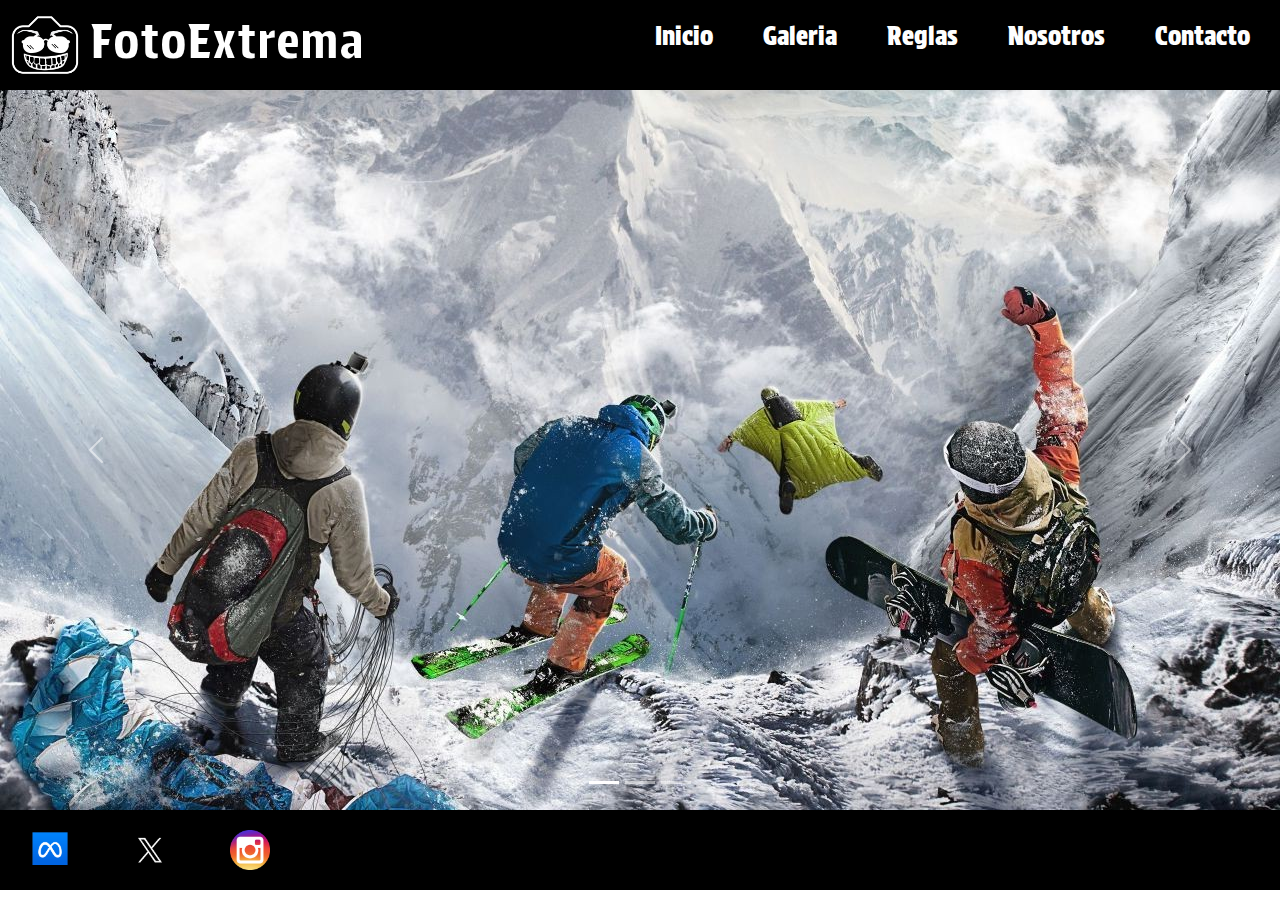
<file: index.html>
<!DOCTYPE html>
<html lang="en">
<head>
    <meta charset="UTF-8">
    <meta name="viewport" content="width=device-width, initial-scale=1.0">
    <title>Inicio</title>
    <link rel="stylesheet" href="css\styles.css">
    <link rel="preconnect" href="https://fonts.googleapis.com">
    <link rel="preconnect" href="https://fonts.gstatic.com" crossorigin>
    <link href="https://fonts.googleapis.com/css2?family=Protest+Strike&family=Sen&family=Special+Elite&display=swap" rel="stylesheet">
    <link href="https://cdn.jsdelivr.net/npm/bootstrap@5.3.3/dist/css/bootstrap.min.css" rel="stylesheet" integrity="sha384-QWTKZyjpPEjISv5WaRU9OFeRpok6YctnYmDr5pNlyT2bRjXh0JMhjY6hW+ALEwIH" crossorigin="anonymous"> 
    <!-- Este link va en el head en HTML y al final del body en JS -->
  </head>
<body>
    <header>
        <a href="./index.html" class="logoPagina">
            <img src="img\FotoExtrema1.png" class="logo" alt="Logo-ExtremeFocus">
            <h1 class="nombreSitio">FotoExtrema</h1>
        </a>
        <nav>
            <ul>
                <li> <a href="./index.html">Inicio</a> </li>
                <li> <a href="./pages/galeria.html">Galeria</a> </li>
                <li> <a href="./pages/reglas.html">Reglas</a> </li>
                <li> <a href="./pages/nosotros.html">Nosotros</a> </li>
                <li> <a href="./pages/contacto.html">Contacto</a> </li>
            </ul>
        </nav>
    </header>
    <main> 
            <div id="carouselExampleCaptions" class="carousel slide">
                <div class="carousel-indicators">
                  <button type="button" data-bs-target="#carouselExampleCaptions" data-bs-slide-to="0" class="active" aria-current="true" aria-label="Slide 1"></button>
                  <button type="button" data-bs-target="#carouselExampleCaptions" data-bs-slide-to="1" aria-label="Slide 2"></button>
                  <button type="button" data-bs-target="#carouselExampleCaptions" data-bs-slide-to="2" aria-label="Slide 3"></button>
                </div>
                <div class="carousel-inner">
                  <div class="carousel-item active">
                    <img src="img/DeportistasEnCimaDeMontaña.jpg" class="d-block w-100" alt="Deportistas en la cima de la montaña">
                    <div class="carousel-caption d-none d-md-block">
                     <!-- <h5>Descripcion de imagen</h5>
                      <p>Texto</p>-->
                    </div>
                  </div>
                  <div class="carousel-item">
                    <img src="img\colgandoDeTerraza.jpg" class="d-block w-100" alt="Hombre colgando de terraza con sus manos sobre ciudad">
                    <div class="carousel-caption d-none d-md-block">
                    <!--  <h5>Descripcion de imagen</h5>
                      <p>Texto</p>-->
                    </div>
                  </div>
                  <div class="carousel-item">
                    <img src="img\buceandoConTiburones.webp" class="d-block w-100" alt="Buzos bajo el mar rodeados de tiburones">
                    <div class="carousel-caption d-none d-md-block">
                      <!--<h5>Descripcion de imagen</h5>
                      <p>Texto</p>-->
                    </div>
                  </div>
                </div>
                <button class="carousel-control-prev" type="button" data-bs-target="#carouselExampleCaptions" data-bs-slide="prev">
                  <span class="carousel-control-prev-icon" aria-hidden="true"></span>
                  <span class="visually-hidden">Previous</span>
                </button>
                <button class="carousel-control-next" type="button" data-bs-target="#carouselExampleCaptions" data-bs-slide="next">
                  <span class="carousel-control-next-icon" aria-hidden="true"></span>
                  <span class="visually-hidden">Next</span>
                </button>
            </div>  

    </main>
    <footer>
      <a href="https://www.facebook.com/" target="_blank"><img src="../img/MetaLogo.png" alt="Logo Meta"></a>
      <a href="https://twitter.com/" target="_blank"><img src="../img/XLogo.png" alt="Logo X"></a>
      <a href="https://www.instagram.com/" target="_blank"><img src="../img/InstagramLogo.png" alt="Logo Instagram"></a>
    </footer>
    <script src="https://cdn.jsdelivr.net/npm/bootstrap@5.3.3/dist/js/bootstrap.bundle.min.js" integrity="sha384-YvpcrYf0tY3lHB60NNkmXc5s9fDVZLESaAA55NDzOxhy9GkcIdslK1eN7N6jIeHz" crossorigin="anonymous"></script>
</body>
</html>
</file>
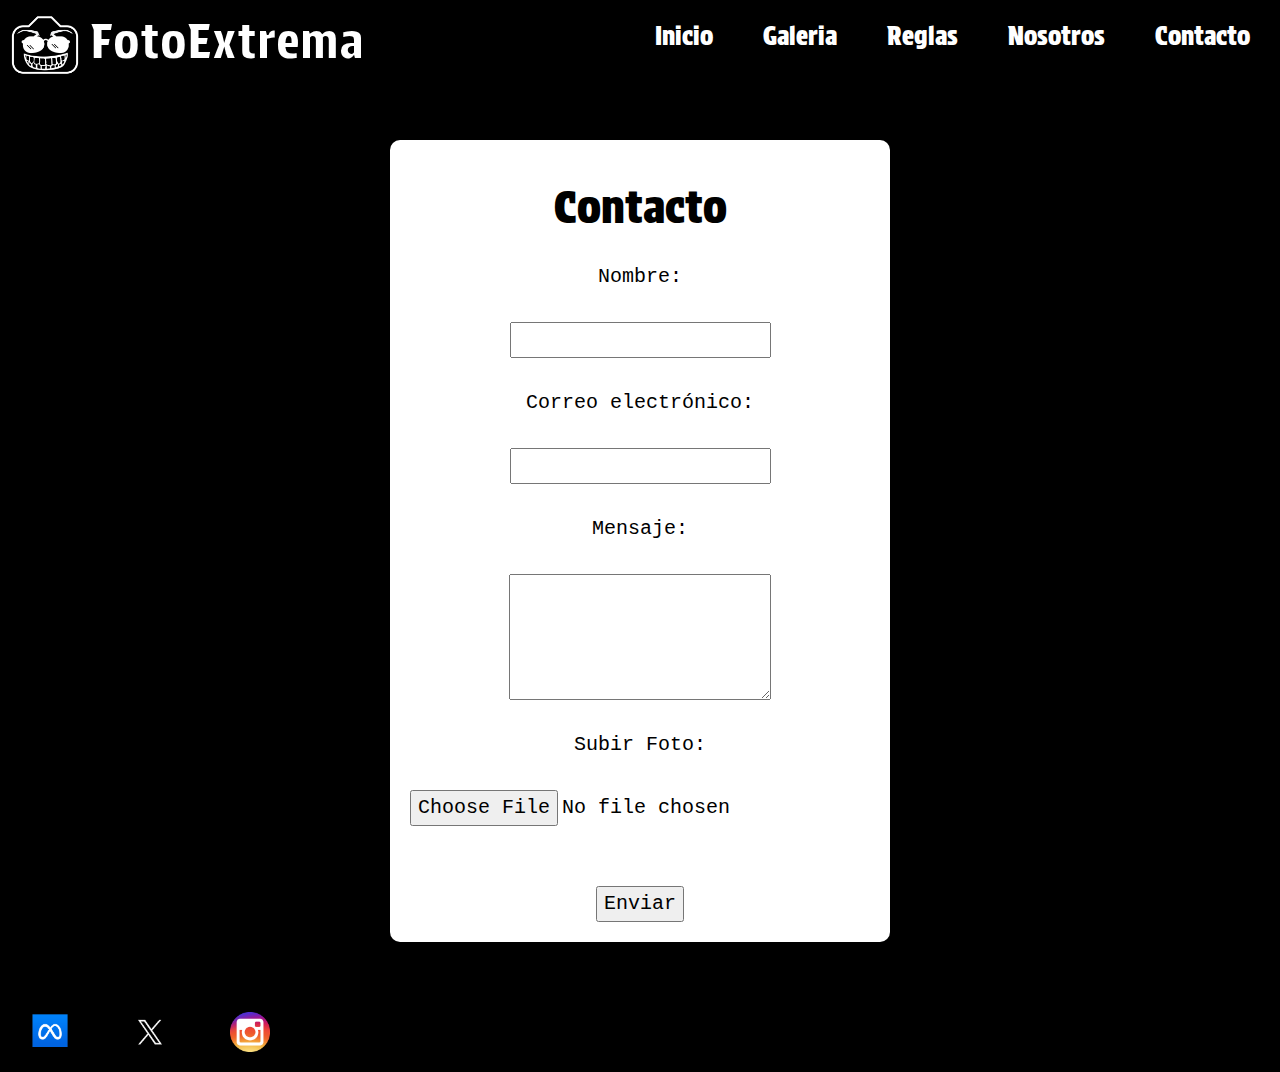
<file: pages/contacto.html>
<!DOCTYPE html>
<html lang="en">
<head>
    <meta charset="UTF-8">
    <meta name="viewport" content="width=device-width, initial-scale=1.0">
    <title>Contacto</title>
    <link rel="stylesheet" href="../css/styles.css">
    <link rel="preconnect" href="https://fonts.googleapis.com">
    <link rel="preconnect" href="https://fonts.gstatic.com" crossorigin>
    <link href="https://fonts.googleapis.com/css2?family=Protest+Strike&family=Sen&family=Special+Elite&display=swap" rel="stylesheet">
    <link href="https://cdn.jsdelivr.net/npm/bootstrap@5.3.3/dist/css/bootstrap.min.css" rel="stylesheet" integrity="sha384-QWTKZyjpPEjISv5WaRU9OFeRpok6YctnYmDr5pNlyT2bRjXh0JMhjY6hW+ALEwIH" crossorigin="anonymous">
</head>
<body>
    <header>
        <a href="../index.html" class="logoPagina">
            <img src="../img/FotoExtrema1.png" class="logo" alt="Logo-ExtremeFocus">
            <h1 class="nombreSitio">FotoExtrema</h1>
        </a>
        <nav>
            <ul>
                <li><a href="../index.html">Inicio</a></li>
                <li><a href="./galeria.html">Galeria</a></li>
                <li><a href="./reglas.html">Reglas</a></li>
                <li><a href="./nosotros.html">Nosotros</a></li>
                <li><a href="./contacto.html">Contacto</a></li>
            </ul>
        </nav>
    </header>
    <main>
        <div class="formulario">
            <form>
                <h1 class="contactoTitulo">Contacto</h1>
                <label for="nombre">Nombre:</label><br>
                <input type="text" id="nombre" name="nombre" required><br>
        
                <label for="email">Correo electrónico:</label><br>
                <input type="email" id="email" name="email" required><br>
        
                <label for="mensaje">Mensaje:</label><br>
                <textarea id="mensaje" name="mensaje" rows="4" required></textarea><br>
        
                <label for="foto">Subir Foto:</label><br>
                <input type="file" id="foto" name="foto" accept="image/*"><br><br>
        
                <input type="submit" value="Enviar">
            </form>
        </div>      
    </main>
    <footer>
        <a href="https://www.facebook.com/" target="_blank"><img src="../img/MetaLogo.png" alt="Logo Meta"></a>
        <a href="https://twitter.com/" target="_blank"><img src="../img/XLogo.png" alt="Logo X"></a>
        <a href="https://www.instagram.com/" target="_blank"><img src="../img/InstagramLogo.png" alt="Logo Instagram"></a>
    </footer>
</body>
</html>
</file>
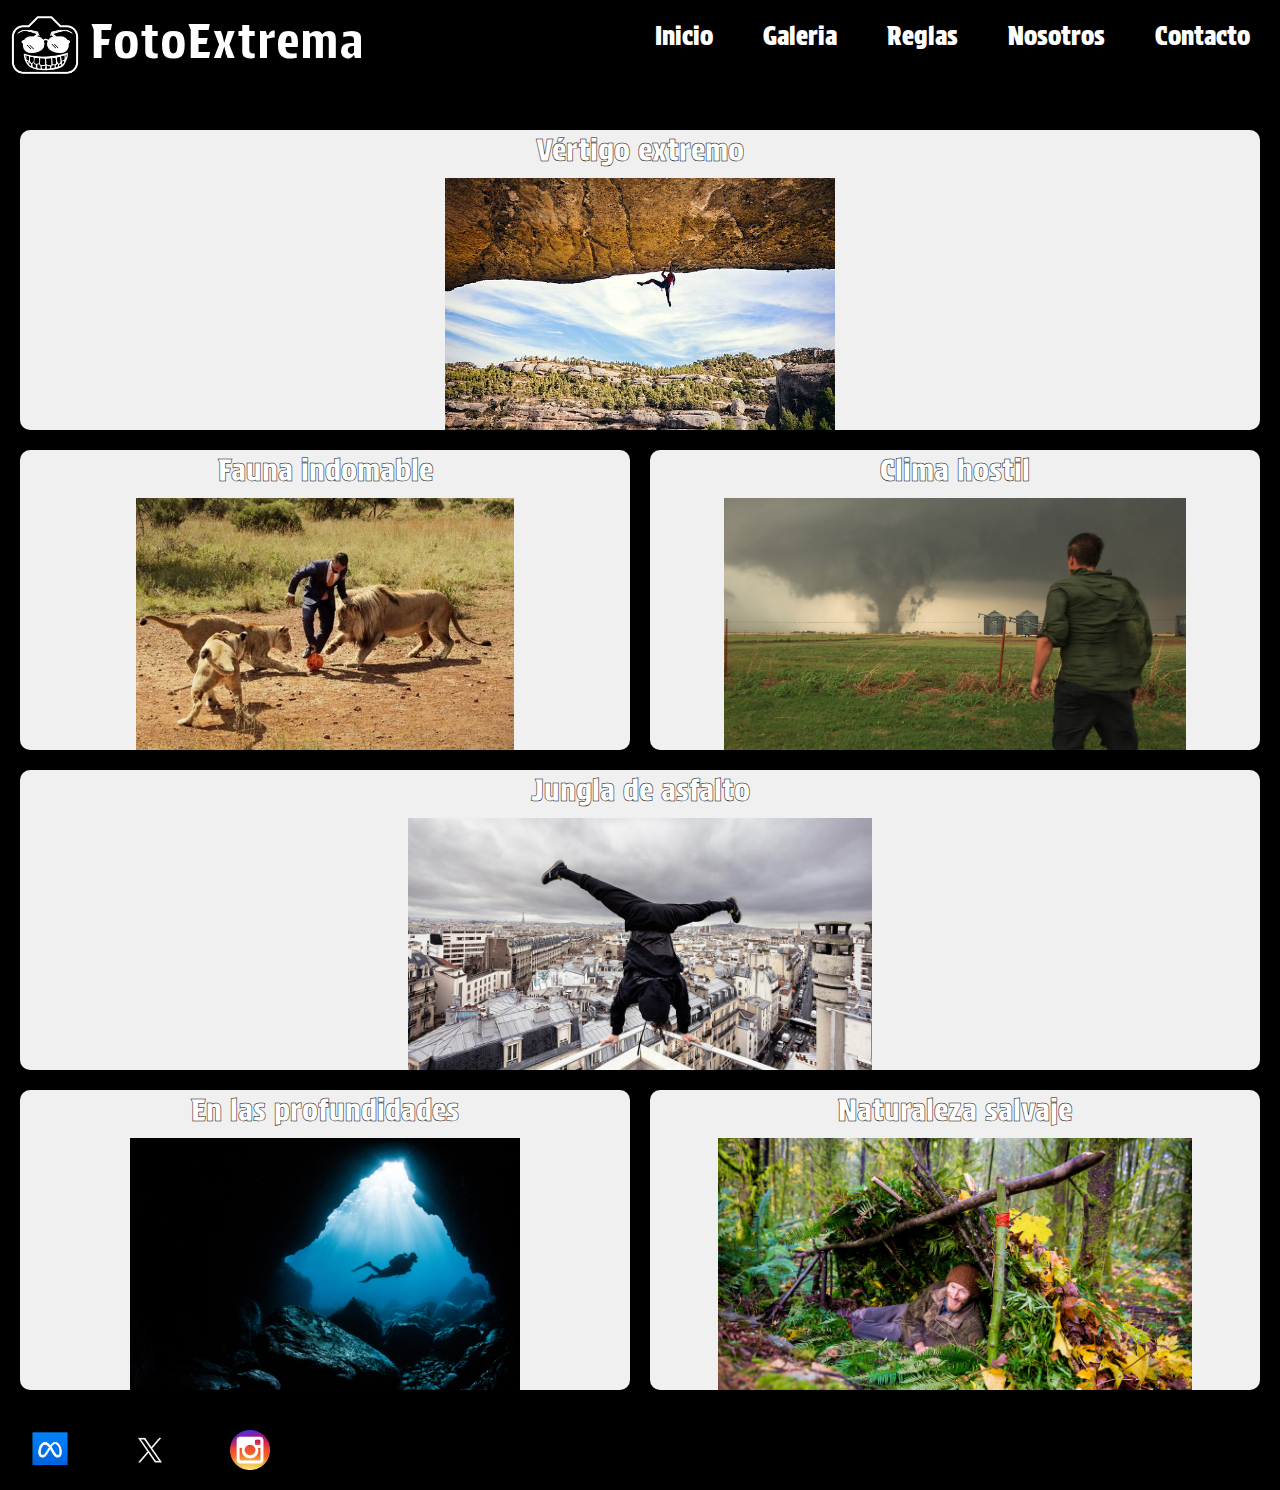
<file: pages/galeria.html>
<!DOCTYPE html>
<html lang="en">
<head>
    <meta charset="UTF-8">
    <meta name="viewport" content="width=device-width, initial-scale=1.0">
    <title>Galeria</title>
    <link rel="stylesheet" href="../css/styles.css">
    <link rel="preconnect" href="https://fonts.googleapis.com">
    <link rel="preconnect" href="https://fonts.gstatic.com" crossorigin>
    <link href="https://fonts.googleapis.com/css2?family=Protest+Strike&family=Sen&family=Special+Elite&display=swap" rel="stylesheet">
    <link href="https://cdn.jsdelivr.net/npm/bootstrap@5.3.3/dist/css/bootstrap.min.css" rel="stylesheet" integrity="sha384-QWTKZyjpPEjISv5WaRU9OFeRpok6YctnYmDr5pNlyT2bRjXh0JMhjY6hW+ALEwIH" crossorigin="anonymous">
</head>
<body>
    <header>
        <a href="../index.html" class="logoPagina">
            <img src="../img/FotoExtrema1.png" class="logo" alt="Logo-ExtremeFocus">
            <h1 class="nombreSitio">FotoExtrema</h1>
        </a>
        <nav>
            <ul>
                <li><a href="../index.html">Inicio</a></li>
                <li><a href="./galeria.html">Galeria</a></li>
                <li><a href="./reglas.html">Reglas</a></li>
                <li><a href="./nosotros.html">Nosotros</a></li>
                <li><a href="./contacto.html">Contacto</a></li>
            </ul>
        </nav>
    </header>
    <main class="galeria">
            <div class="categorias">
                <div class="categoria categoria1">
                    <h2>Vértigo extremo</h2>
                    <img src="../img/mujerColgandoDeLadera.jpg" alt="Mujer colgando de un peñasco">
                </div>
                <div class="categoria">
                    <h2>Fauna indomable</h2>
                    <img src="../img/hombreJugandoPelotaConLeones.jpg" alt="Hombre jugando pelota con leones">
                </div>
                <div class="categoria">
                    <h2>Clima hostil</h2>
                    <img src="../img/hombreParadoFrenteATornado.jpg" alt="Hombre parado frente a tornado">
                </div>
                <div class="categoria categoria4">
                    <h2>Jungla de asfalto</h2>
                    <img src="../img/hombreHaciendoEquilibroTerreza.jpg" alt="Hombre haciendo equilibrio en la terraza de edificio">
                </div>
                <div class="categoria">
                    <h2>En las profundidades</h2>
                    <img src="../img/buzoEnCueva.jpg" alt="Buzo en entrada a cueva"> 
                </div>
                <div class="categoria">
                    <h2>Naturaleza salvaje</h2>
                    <img src="../img/hombreEnRefugioEnBosque.jpg" alt="Hombre en refugio improvisado en un bosque">
                </div>
            </div>
    </main>
    <footer>
        <a href="https://www.facebook.com/" target="_blank"><img src="../img/MetaLogo.png" alt="Logo Meta"></a>
        <a href="https://twitter.com/" target="_blank"><img src="../img/XLogo.png" alt="Logo X"></a>
        <a href="https://www.instagram.com/" target="_blank"><img src="../img/InstagramLogo.png" alt="Logo Instagram"></a>
    </footer>
</body>
</html>
</file>
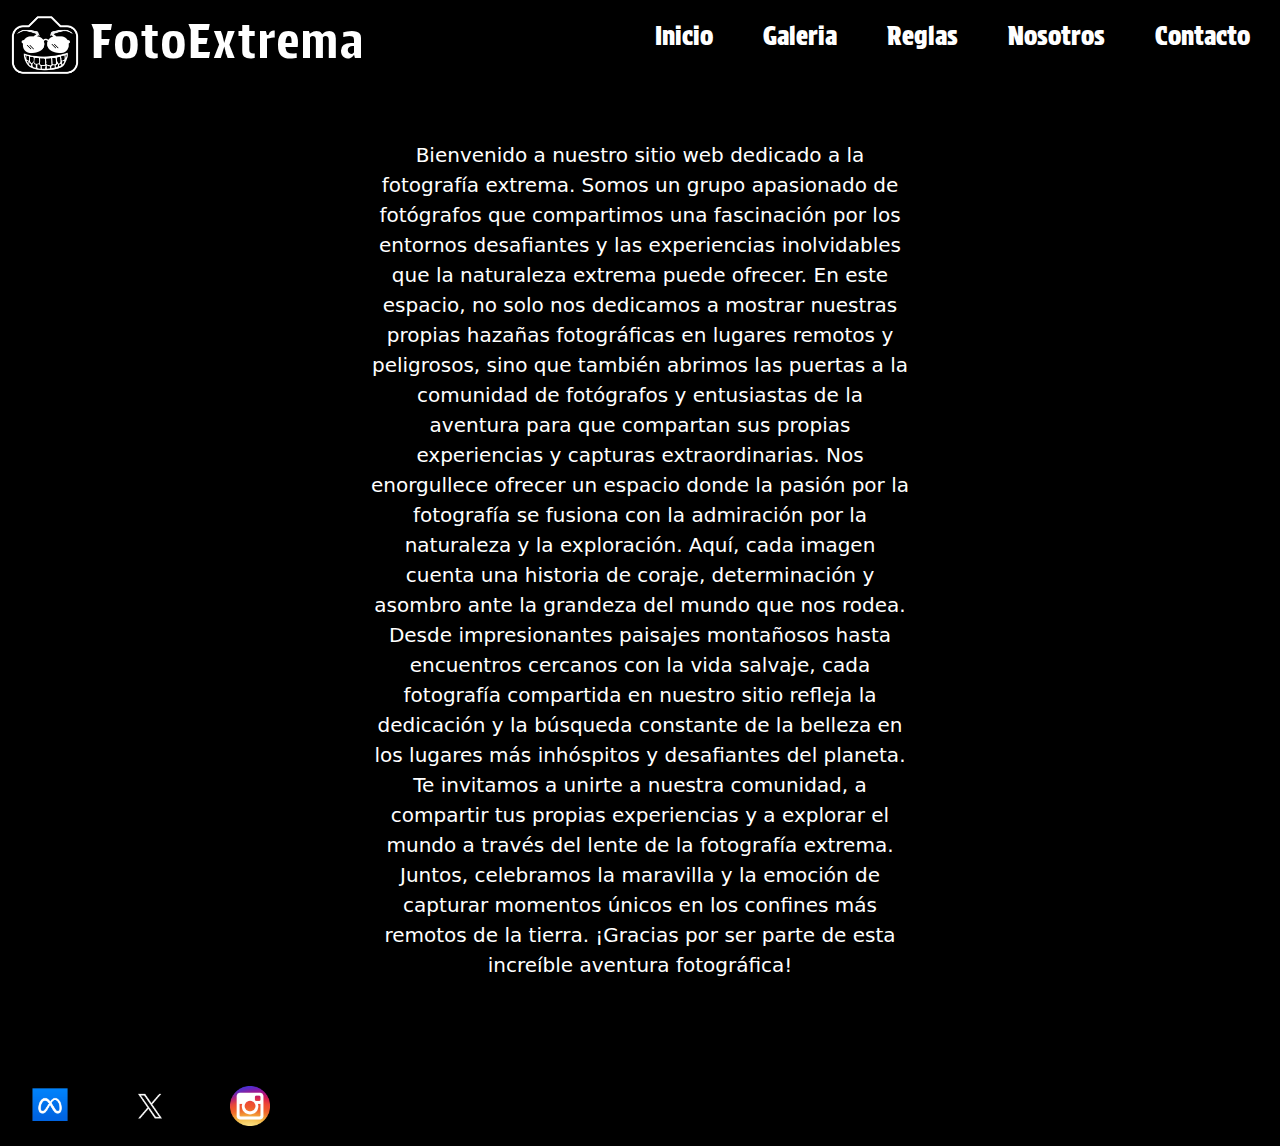
<file: pages/nosotros.html>
<!DOCTYPE html>
<html lang="en">
<head>
    <meta charset="UTF-8">
    <meta name="viewport" content="width=device-width, initial-scale=1.0">
    <title>Nosotros</title>
    <link rel="stylesheet" href="../css/styles.css">
    <link rel="preconnect" href="https://fonts.googleapis.com">
    <link rel="preconnect" href="https://fonts.gstatic.com" crossorigin>
    <link href="https://fonts.googleapis.com/css2?family=Protest+Strike&family=Sen&family=Special+Elite&display=swap" rel="stylesheet">
    <link href="https://cdn.jsdelivr.net/npm/bootstrap@5.3.3/dist/css/bootstrap.min.css" rel="stylesheet" integrity="sha384-QWTKZyjpPEjISv5WaRU9OFeRpok6YctnYmDr5pNlyT2bRjXh0JMhjY6hW+ALEwIH" crossorigin="anonymous">
</head>
<body>
    <header>
        <a href="../index.html" class="logoPagina">
            <img src="../img/FotoExtrema1.png" class="logo" alt="Logo-ExtremeFocus">
            <h1 class="nombreSitio">FotoExtrema</h1>
        </a>
        <nav>
            <ul>
                <li><a href="../index.html">Inicio</a></li>
                <li><a href="./galeria.html">Galeria</a></li>
                <li><a href="./reglas.html">Reglas</a></li>
                <li><a href="./nosotros.html">Nosotros</a></li>
                <li><a href="./contacto.html">Contacto</a></li>
            </ul>
        </nav>
    </header>
    <main class="nosotros">
        <p class="nosotrosTexto">
            Bienvenido a nuestro sitio web dedicado a la fotografía extrema. Somos un grupo apasionado de fotógrafos que compartimos una fascinación por los entornos desafiantes y las experiencias inolvidables que la naturaleza extrema puede ofrecer.  
            En este espacio, no solo nos dedicamos a mostrar nuestras propias hazañas fotográficas en lugares remotos y peligrosos, sino que también abrimos las puertas a la comunidad de fotógrafos y entusiastas de la aventura para que compartan sus propias experiencias y capturas extraordinarias.
            Nos enorgullece ofrecer un espacio donde la pasión por la fotografía se fusiona con la admiración por la naturaleza y la exploración. Aquí, cada imagen cuenta una historia de coraje, determinación y asombro ante la grandeza del mundo que nos rodea.
            Desde impresionantes paisajes montañosos hasta encuentros cercanos con la vida salvaje, cada fotografía compartida en nuestro sitio refleja la dedicación y la búsqueda constante de la belleza en los lugares más inhóspitos y desafiantes del planeta.
            Te invitamos a unirte a nuestra comunidad, a compartir tus propias experiencias y a explorar el mundo a través del lente de la fotografía extrema. Juntos, celebramos la maravilla y la emoción de capturar momentos únicos en los confines más remotos de la tierra.
            ¡Gracias por ser parte de esta increíble aventura fotográfica!
        </p>
        
    </main>
    <footer>
        <a href="https://www.facebook.com/" target="_blank"><img src="../img/MetaLogo.png" alt="Logo Meta"></a>
        <a href="https://twitter.com/" target="_blank"><img src="../img/XLogo.png" alt="Logo X"></a>
        <a href="https://www.instagram.com/" target="_blank"><img src="../img/InstagramLogo.png" alt="Logo Instagram"></a>
    </footer>
</body>
</html>
</file>
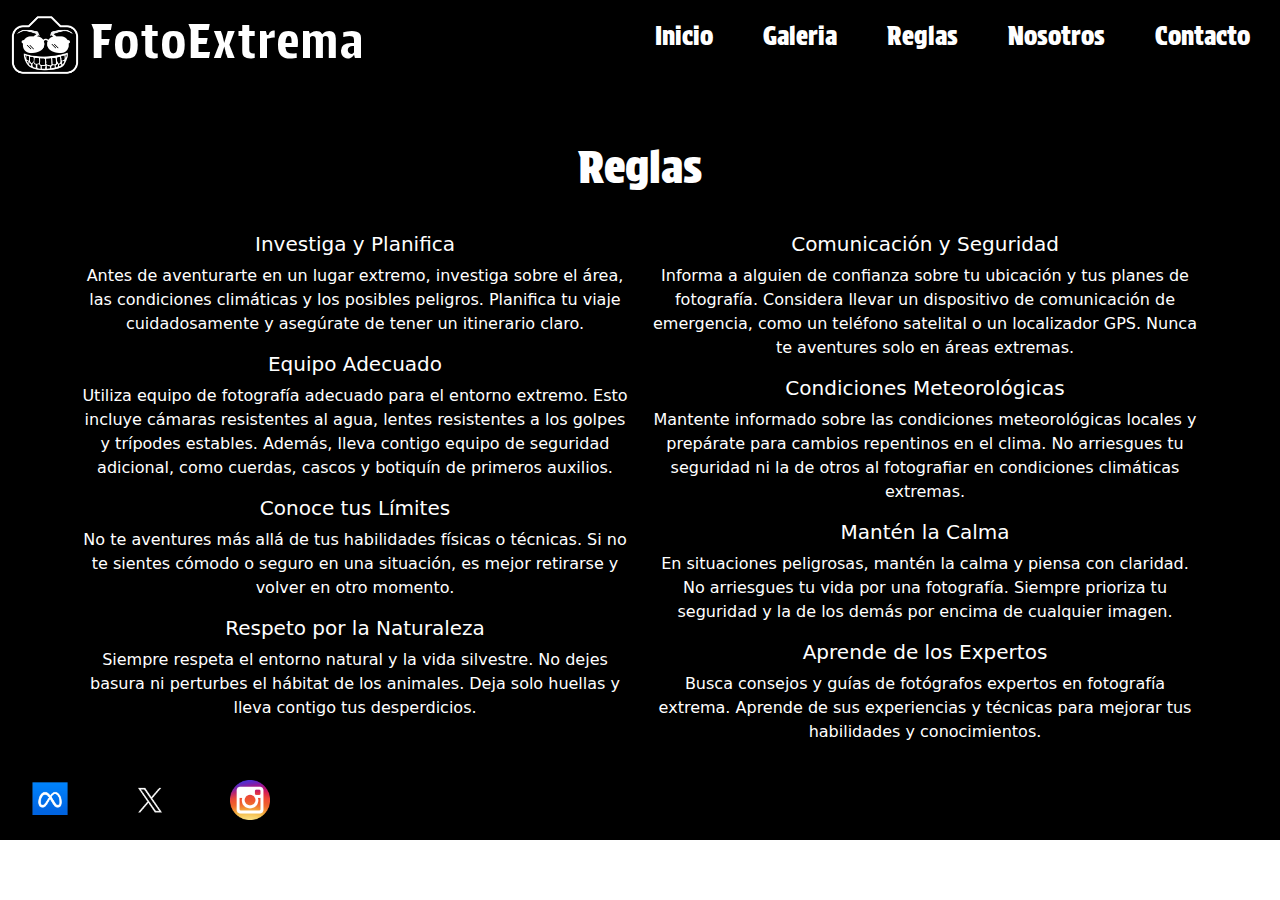
<file: pages/reglas.html>
<!DOCTYPE html>
<html lang="en">
<head>
    <meta charset="UTF-8">
    <meta name="viewport" content="width=device-width, initial-scale=1.0">
    <title>Reglas</title>
    <link rel="stylesheet" href="../css/styles.css">
    <link rel="preconnect" href="https://fonts.googleapis.com">
    <link rel="preconnect" href="https://fonts.gstatic.com" crossorigin>
    <link href="https://fonts.googleapis.com/css2?family=Protest+Strike&family=Sen&family=Special+Elite&display=swap" rel="stylesheet"> 
    <link href="https://cdn.jsdelivr.net/npm/bootstrap@5.3.3/dist/css/bootstrap.min.css" rel="stylesheet" integrity="sha384-QWTKZyjpPEjISv5WaRU9OFeRpok6YctnYmDr5pNlyT2bRjXh0JMhjY6hW+ALEwIH" crossorigin="anonymous">
</head>
<body>
    <header>
        <a href="../index.html" class="logoPagina">
            <img src="../img/FotoExtrema1.png" class="logo" alt="Logo-ExtremeFocus">
            <h1 class="nombreSitio">FotoExtrema</h1>
        </a>
        <nav>
            <ul>
                <li><a href="../index.html">Inicio</a></li>
                <li><a href="./galeria.html">Galeria</a></li>
                <li><a href="./reglas.html">Reglas</a></li>
                <li><a href="./nosotros.html">Nosotros</a></li>
                <li><a href="./contacto.html">Contacto</a></li>
            </ul>
        </nav>
    </header>
    <main>
        <div class="container text-center">
            <h1 class="tituloReglas">Reglas</h1>
            <div class="row">
              <div class="col-sm-12 col-lg-6"><!--col define que se trata de una columna y las otras dos clases definen su organización dependiendo el tamaño del dispositivo-->
                <h2 class="reglasTitulos">Investiga y Planifica</h2>
                    <p>                    
                        Antes de aventurarte en un lugar extremo, investiga sobre el área, las condiciones climáticas y los posibles peligros. Planifica tu viaje cuidadosamente y asegúrate de tener un itinerario claro.
                    </p>
                <h2 class="reglasTitulos">Equipo Adecuado</h2>
                    <p>
                        Utiliza equipo de fotografía adecuado para el entorno extremo. Esto incluye cámaras resistentes al agua, lentes resistentes a los golpes y trípodes estables. Además, lleva contigo equipo de seguridad adicional, como cuerdas, cascos y botiquín de primeros auxilios.
                    </p>
                <h2 class="reglasTitulos">Conoce tus Límites</h2>
                    <p>
                        No te aventures más allá de tus habilidades físicas o técnicas. Si no te sientes cómodo o seguro en una situación, es mejor retirarse y volver en otro momento.
                    </p>
                <h2 class="reglasTitulos">Respeto por la Naturaleza</h2>
                    <p>
                        Siempre respeta el entorno natural y la vida silvestre. No dejes basura ni perturbes el hábitat de los animales. Deja solo huellas y lleva contigo tus desperdicios.
                    </p>
              </div>
              <div class="col-sm-12 col-lg-6">
                <h2 class="reglasTitulos">Comunicación y Seguridad</h2>
                    <p>
                        Informa a alguien de confianza sobre tu ubicación y tus planes de fotografía. Considera llevar un dispositivo de comunicación de emergencia, como un teléfono satelital o un localizador GPS. Nunca te aventures solo en áreas extremas.
                    </p>   
                <h2 class="reglasTitulos">Condiciones Meteorológicas</h2> 
                    <p>
                        Mantente informado sobre las condiciones meteorológicas locales y prepárate para cambios repentinos en el clima. No arriesgues tu seguridad ni la de otros al fotografiar en condiciones climáticas extremas. 
                    </p>    
                <h2 class="reglasTitulos">Mantén la Calma</h2>
                    <p>
                        En situaciones peligrosas, mantén la calma y piensa con claridad. No arriesgues tu vida por una fotografía. Siempre prioriza tu seguridad y la de los demás por encima de cualquier imagen.
                    </p>
                <h2 class="reglasTitulos">Aprende de los Expertos</h2>
                    <p>
                        Busca consejos y guías de fotógrafos expertos en fotografía extrema. Aprende de sus experiencias y técnicas para mejorar tus habilidades y conocimientos.
                    </p>
              </div>
            </div>
        </div>
    </main>
    <footer>
        <a href="https://www.facebook.com/" target="_blank"><img src="../img/MetaLogo.png" alt="Logo Meta"></a>
        <a href="https://twitter.com/" target="_blank"><img src="../img/XLogo.png" alt="Logo X"></a>
        <a href="https://www.instagram.com/" target="_blank"><img src="../img/InstagramLogo.png" alt="Logo Instagram"></a>
    </footer>
</body>
</html>
</file>
<file: css/styles.css>
*{
    margin: 0;
}

header {
    display: flex;
    align-items: center;
    background-color: black;
}

nav {
    margin-left: auto;
    font-family: "Protest Strike", sans-serif;
    font-style: normal;
    font-size: 25px;
    height: 100%; /* Ajustar el tamaño del nav al 100% de la altura del encabezado */


}

nav li {

    padding: 0 20px;
    height: 100%; /* Ajustar el tamaño de los elementos li al 100% de la altura de la lista */
    display: flex;
    align-items: center;

}
.logoPagina{
    display: flex;
    text-decoration: none;
    align-items: center;
    margin: 10px;
}
.nombreSitio {
    margin-left: 10px;
    font-family: "Protest Strike", sans-serif;
    font-weight: 400;
    font-style: normal;
    font-size: 50px;
    justify-content: center;
    color: white;
    -webkit-text-stroke-width: 2px; /* Ancho del contorno */
    -webkit-text-stroke-color: black; /* Color del contorno */
}
.logo{
    width: 70px; 
}

ul {
    display: flex;
    align-items: center;
    height: 100%; /* Ajustar el tamaño de la lista al 100% de la altura del nav */
    margin: 0;
    padding: 0;
}
li a{
    margin-right: 10px;
    text-decoration: none; /* Elimina el subrayado de los enlaces */
    color: white; /* Cambia el color del texto de los enlaces */
}

main{
    background-color: black;
    color: white;
}

footer{
    display: flex;
    background-color: black;
}

footer a{
    text-decoration: none; 
    color: white; 
    margin: 20px;
}
/* --- INDEX --- */

.imagenPortada{
    width: 100%;
}

.imagenPortada img{
    width: 100%;
    height: auto;
}

/* --- GALERIA --- */

.galeria{
    padding-top: 20px;/*Separa el main del header sin mostrar una franja blanca como ocurría con margin-top*/
}

.categorias {
    padding: 20px;
    background-color: black;
    display: grid;
    grid-template-columns: repeat(2, 1fr);
    grid-template-rows: repeat(4, 300px);
    grid-template-areas: /*Debe ajustarse a la cantidad de filas y columnas declaradas */
        "img1 img1"
        "img2 img3"
        "img4 img4"
        "img5 img6"; 
        grid-gap: 20px; /* Espacio entre las tarjetas */
}

.categoria1 {
    grid-area: img1;
}

.categoria4 {
    grid-area: img4;
}

.categoria {
    display: flex; /* Usa flexbox para alinear contenido */
    justify-content: center; /* Centra horizontalmente el contenido */
    align-items: center; /* Centra verticalmente el contenido */
    flex-direction: column; /* Alinea los elementos en una columna */
    background-color: #f0f0f0; /* Color de fondo de las tarjetas */
    border-radius: 10px; /* Bordes redondeados */
    padding: 20px; /* Espaciado interno */
    box-shadow: 0px 0px 10px rgba(0, 0, 0, 0.1); /* Sombra */
    overflow: hidden; /* Oculta cualquier contenido que desborde */
    width: auto; /* Ajusta el ancho del contenedor */
    height: auto; /* Ajusta el alto del contenedor */
    background-image: url('https://wallpapercave.com/wp/JoFTfPX.jpg');
    transition: transform 0.3s; /* Transición suave para el efecto de ampliación */
}

.categoria:hover {
    transform: scale(1.05); /* Amplía la tarjeta en un 5% al hacer hover */
    cursor: pointer; /* Cambia el cursor a una mano señalando */
}

.categoria img{
    width: 100%;
    height: 100%;/*SS [Se corta la imagen]: Ajustando la imagen a la altura del contenedor*/
    object-fit: contain; /* Ajusta la imagen manteniendo su relación de aspecto original */
    margin-bottom: 50px;
}

.categoria h2{
    font-family: "Protest Strike", sans-serif;
    font-style: normal;
    color: white;
    -webkit-text-stroke-width: 0.5px; /* Ancho del contorno */
    -webkit-text-stroke-color: black; /* Color del contorno */
    font-size: 30px;
    text-align: center; /* Centra el texto */
    margin: 0; /* Elimina el margen por defecto del título */
    text-overflow: ellipsis; /* Agrega puntos suspensivos si el texto es demasiado largo */
    white-space: nowrap; /* Evita que el texto se divida en múltiples líneas */
    margin-top: 60px; /*** Buscar otra forma de evitar que el titulo se corte ***/
    margin-bottom: 10px;
}
/* --- REGLAS --- */

.col{
    padding-bottom: 30px;
}

.col p{
    margin-bottom: 40px;
}

.tituloReglas{
    padding-top: 50px;
    padding-bottom: 30px;
    font-family: "Protest Strike", sans-serif;
    font-style: normal;
    font-size: 45px;
}

.reglasTitulos{
    font-size: 20px;
}

/* --- NOSOTROS --- */
.nosotros {
    padding-bottom: 20px;
    display: flex;
    justify-content: center; /* Centrar horizontalmente */
    align-items: center; /* Centrar verticalmente */
    
}

.nosotrosTexto {
    font-size: 20px;
    text-align: center; /* Centrar horizontalmente el texto */
    padding: 50px; /* Espaciado interno */
    width: 50%;
}

/* --- CONTACTO --- */

.formulario {
    display: flex;
    justify-content: center; /* Para centrar horizontalmente */
    align-items: center; /* Para centrar verticalmente */
    height: auto;
    padding: 50px;
    font-family: 'Courier New', Courier, monospace;
    font-size: 20px;
    color: black;
}
.formulario h1{
    padding: 20px;
    font-family: "Protest Strike", sans-serif;
    font-style: normal;
    font-size: 45px;
}
form{
    background-color: white;
    width: 50%; /* Ancho del formulario */
    max-width: 500px; /* Ancho máximo del formulario */
    padding: 20px; /* Espaciado interno */
    border-radius: 10px; /* Bordes redondeados */
    box-sizing: border-box; /* Ajusta el ancho y alto del formulario para incluir bordes y rellenos */
    box-shadow: 0px 0px 20px rgba(0, 0, 0, 0.5); /* Sombras con desplazamiento horizontal y vertical de 0px, desenfoque de 10px y color negro con opacidad de 0.5 */
    display: flex;
    flex-direction: column; /* Alinear los elementos del formulario en una columna */
    justify-content: center; /* Para centrar horizontalmente */
    align-items: center; /* Para centrar verticalmente */
}

.formulario input[type="file"] {
    width: 100%; /* Ajusta el ancho del input al 100% del contenedor */
}
footer img{
    width: 40px;
    height: auto; 
    margin: 0 10px;
}

/* Diseño Responsive */

/* Mobile */ 


@media only screen and (max-width: 500px) {
    header{
        flex-direction: column;
        align-items: center;
        justify-content: center;
        width: 100%; 
    }
    footer{
        justify-content: center;
    }
    nav{
        padding-top: 10px;
        margin-left: unset;
        transform: scale(0.7);
    }
    .logoPagina{
        transform: scale(0.9);
    }
    .nombreSitio{
        transform: scale(0.9);
    }
    input, textarea .contactoTitulo{
        width: 80%;
    }

}
</file>
